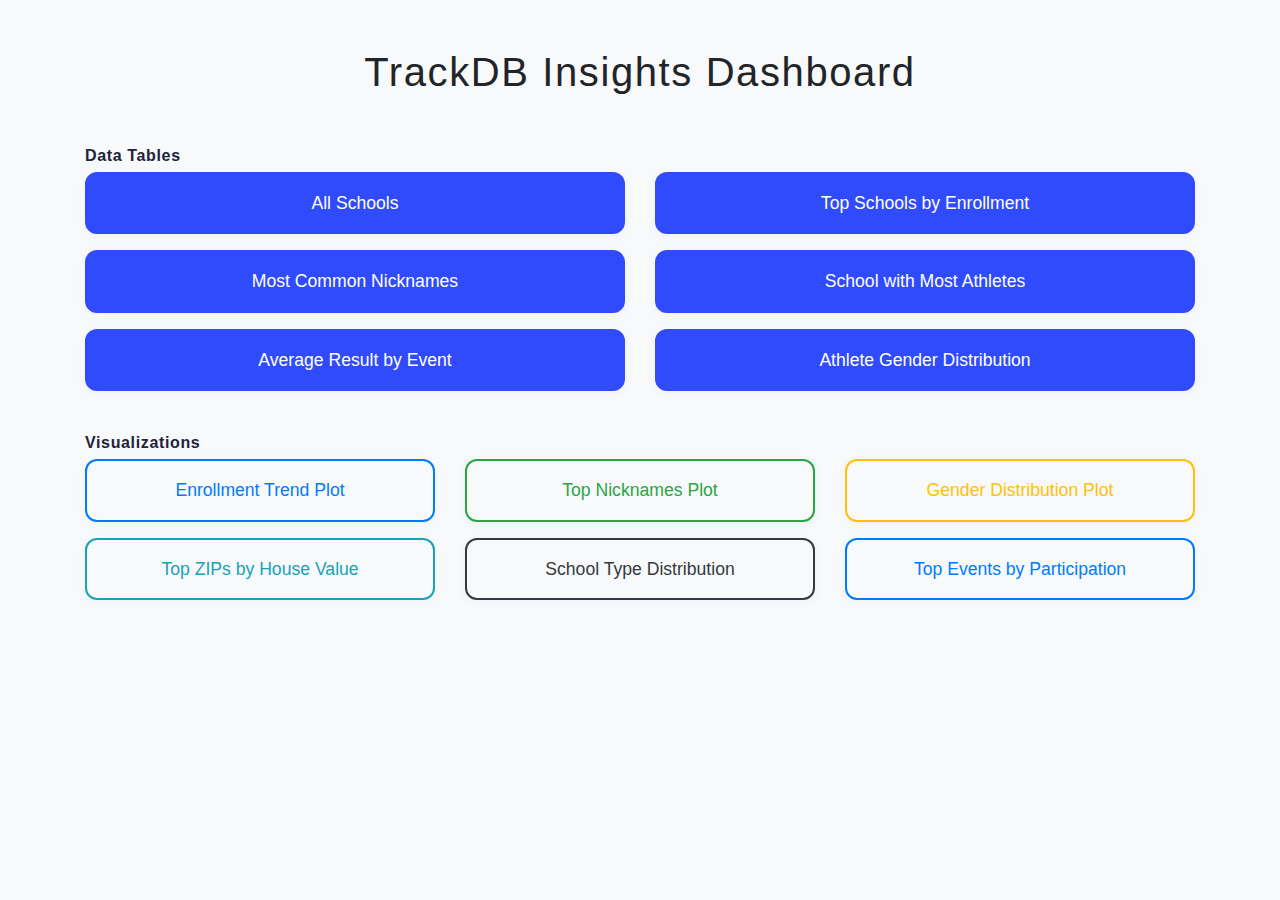
<file: templates/index.html>
<!DOCTYPE html>
<html lang="en">
<head>
  <meta charset="UTF-8">
  <title>TrackDB Insights</title>
  <link rel="stylesheet" href="https://maxcdn.bootstrapcdn.com/bootstrap/4.5.2/css/bootstrap.min.css">
  <style>
  .btn-block {
    border-radius: 0.75rem;
    padding: 1rem 0;
    font-size: 1.1rem;
    transition: 0.17s box-shadow, 0.17s transform, 0.17s background, 0.17s color;
    box-shadow: 0 2px 10px rgba(100,100,120,0.05);
    border-width: 2px;
  }
  .btn-primary.btn-block {
    background: #304bfc;
    border-color: #304bfc;
    color: #fff;
  }
  .btn-primary.btn-block:hover,
  .btn-primary.btn-block:focus {
    background: #2131a9;
    border-color: #2536ac;
    color: #fff;
    transform: scale(1.045);
    box-shadow: 0 4px 24px rgba(40,55,120,0.13);
  }
  
  /* --- OUTLINE BUTTON COLOR FIXES --- */
  .btn-outline-primary.btn-block:hover,
  .btn-outline-primary.btn-block:focus {
    color: #304bfc !important;
    background: #eaf1ff;
    border-color: #304bfc;
  }
  .btn-outline-success.btn-block:hover,
  .btn-outline-success.btn-block:focus {
    color: #28a745 !important;
    background: #e9f6ef;
    border-color: #28a745;
  }
  .btn-outline-warning.btn-block:hover,
  .btn-outline-warning.btn-block:focus {
    color: #ffbc00 !important;
    background: #fff8e1;
    border-color: #ffbc00;
  }
  /* Add more if you use other outline colors (e.g., secondary, info) */
  
  .section-label {
    font-weight: 600;
    color: #22223b;
    margin-bottom: .25rem;
    letter-spacing: .04em;
  }
</style>

</head>
<body class="bg-light">
  <div class="container py-5">
    <h1 class="mb-5 text-center" style="letter-spacing:0.04em;">TrackDB Insights Dashboard</h1>

    <div class="mb-4">
      <div class="section-label">Data Tables</div>
      <div class="row">
        <div class="col-md-6 mb-3">
          <a href="/query1" class="btn btn-primary btn-block">All Schools</a>
        </div>
        <div class="col-md-6 mb-3">
          <a href="/top_schools_by_enrollment" class="btn btn-primary btn-block">Top Schools by Enrollment</a>
        </div>
        <div class="col-md-6 mb-3">
          <a href="/most_common_nicknames" class="btn btn-primary btn-block">Most Common Nicknames</a>
        </div>
        <div class="col-md-6 mb-3">
          <a href="/school_with_most_athletes" class="btn btn-primary btn-block">School with Most Athletes</a>
        </div>
        <div class="col-md-6 mb-3">
          <a href="/avg_result_by_event" class="btn btn-primary btn-block">Average Result by Event</a>
        </div>
        <div class="col-md-6 mb-3">
          <a href="/athlete_gender_distribution" class="btn btn-primary btn-block">Athlete Gender Distribution</a>
        </div>
      </div>
    </div>

    <div>
      <div class="section-label">Visualizations</div>
      <div class="row">
        <div class="col-md-4 mb-3">
          <a href="/plot/enrollment" class="btn btn-outline-primary btn-block">Enrollment Trend Plot</a>
        </div>
        <div class="col-md-4 mb-3">
          <a href="/plot/nicknames" class="btn btn-outline-success btn-block">Top Nicknames Plot</a>
        </div>
        <div class="col-md-4 mb-3">
          <a href="/plot/gender" class="btn btn-outline-warning btn-block">Gender Distribution Plot</a>
        </div>
        <div class="col-md-4 mb-3">
            <a href="/plot/house_values" class="btn btn-outline-info btn-block">Top ZIPs by House Value</a>
        </div>
        <div class="col-md-4 mb-3">
            <a href="/plot/school_type" class="btn btn-outline-dark btn-block">School Type Distribution</a>
        </div>
        <div class="col-md-4 mb-3">
            <a href="/plot/top_events" class="btn btn-outline-primary btn-block">Top Events by Participation</a>
        </div>

      </div>
    </div>
  </div>
</body>
</html>
</file>
